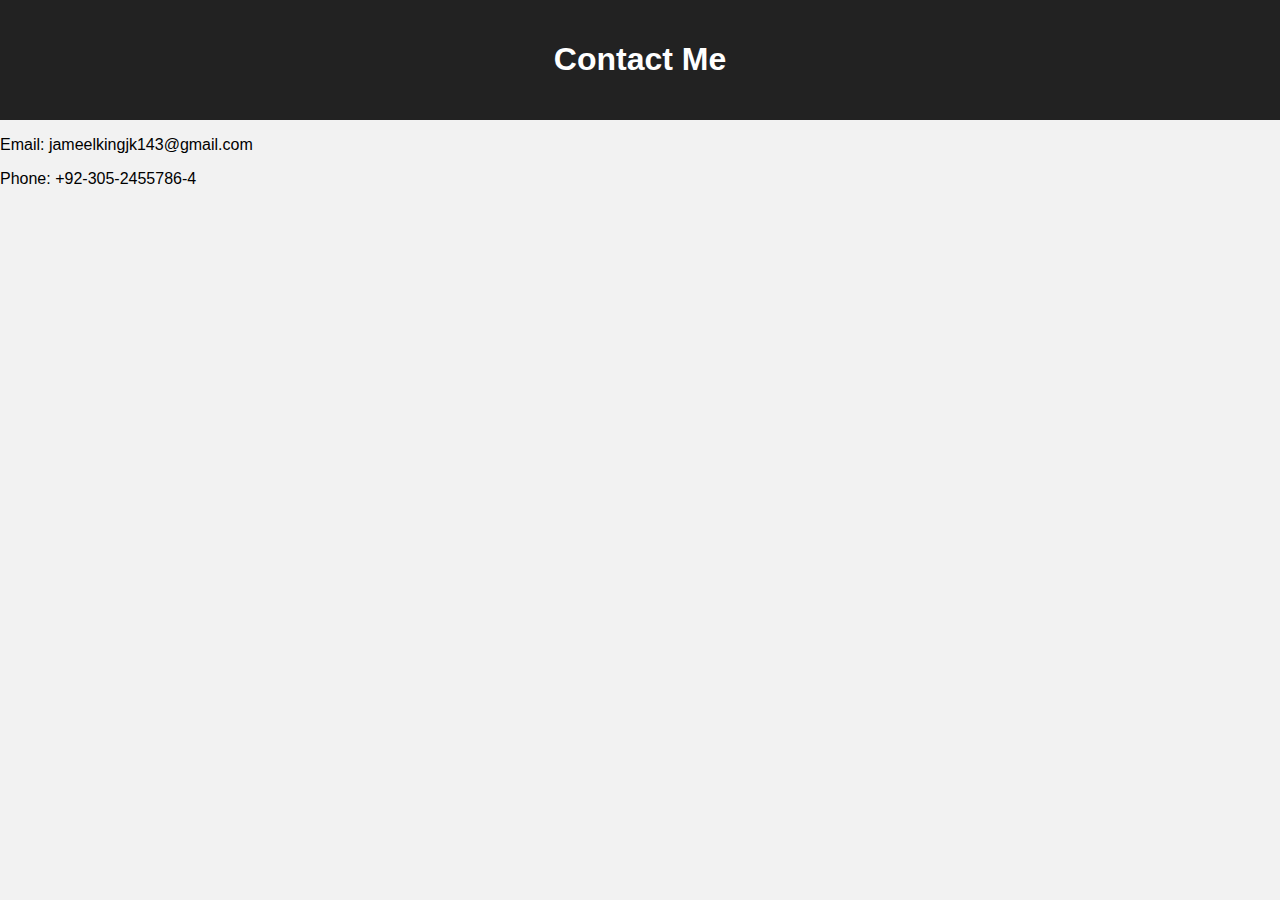
<file: contact.html>
<!DOCTYPE html>
<html lang="en">
<head>
  <meta charset="UTF-8">
  <title>Contact</title>
  <link rel="stylesheet" href="styles.css">
</head>
<body>
  <header>
    <h1>Contact Me</h1>
  </header>
  <section>
    <p>Email: jameelkingjk143@gmail.com</p>
    <p>Phone: +92-305-2455786-4</p>
  </section>
</body>
</html>
</file>
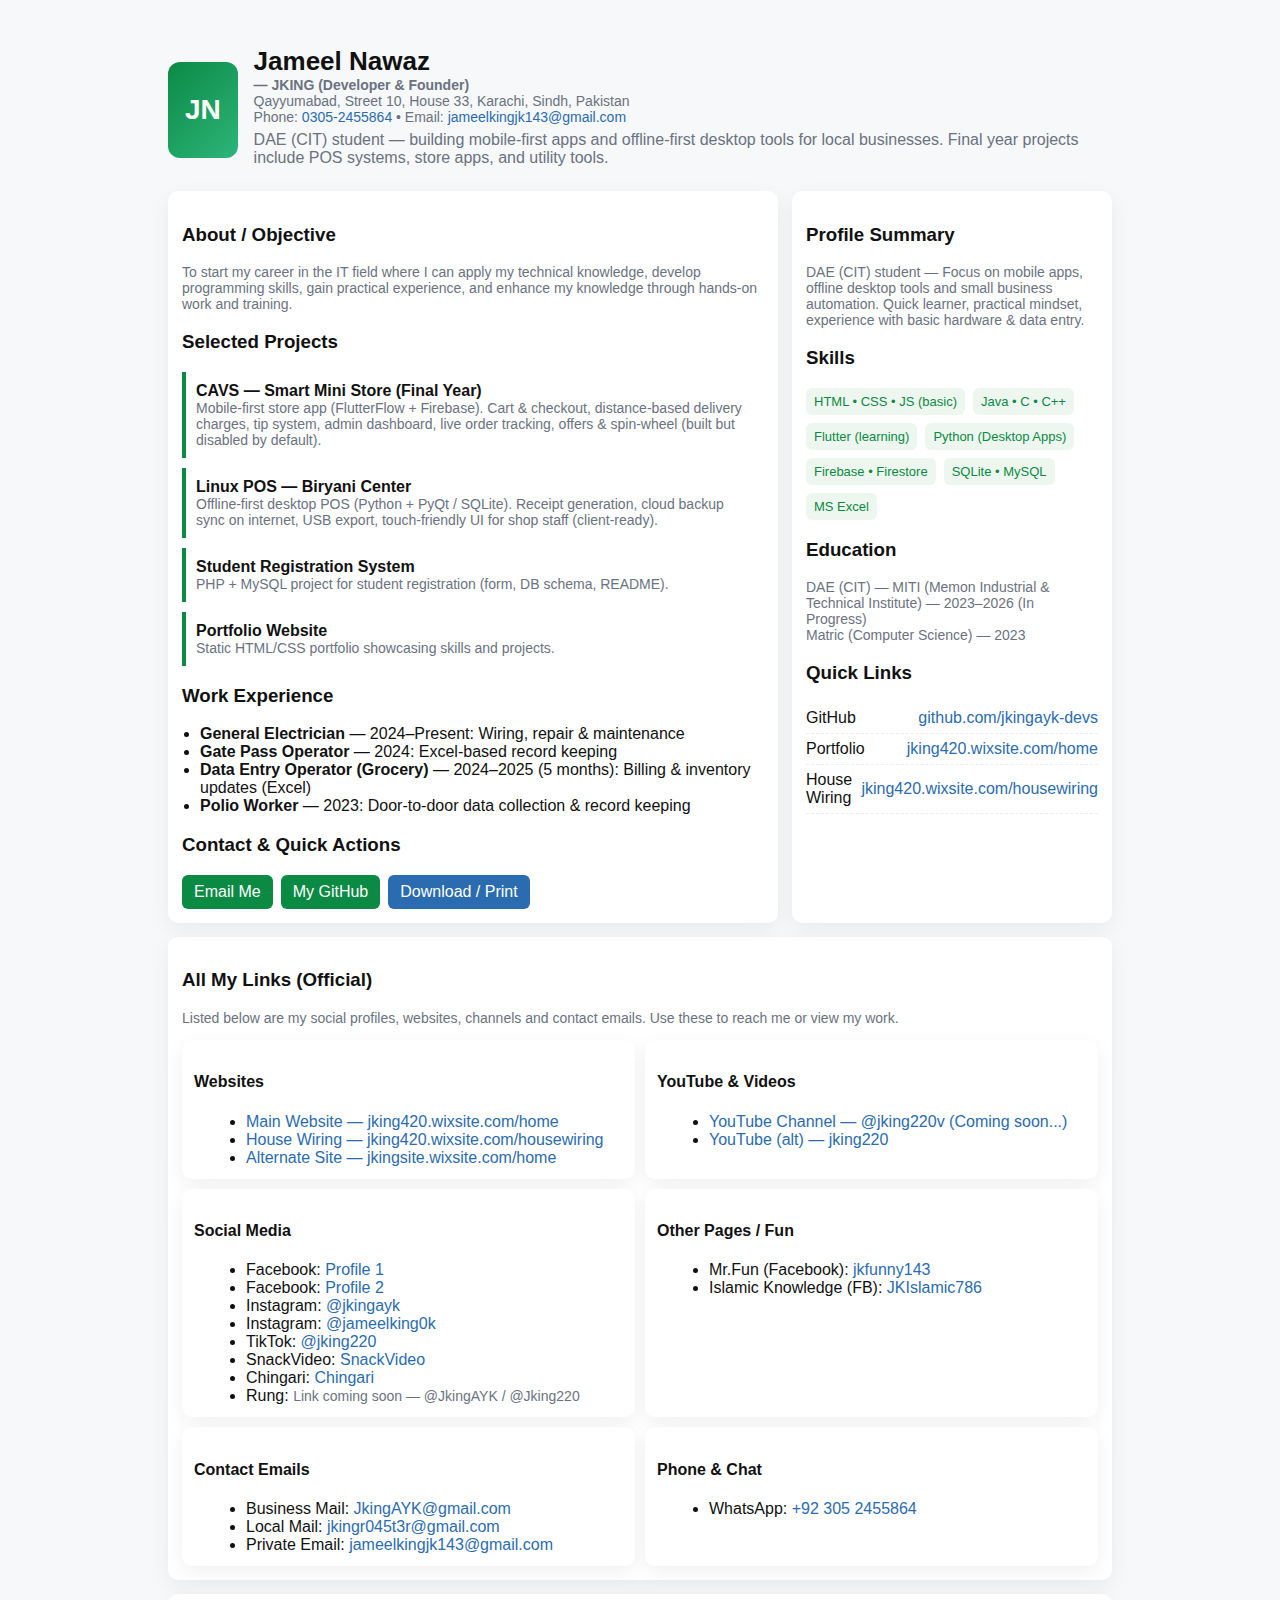
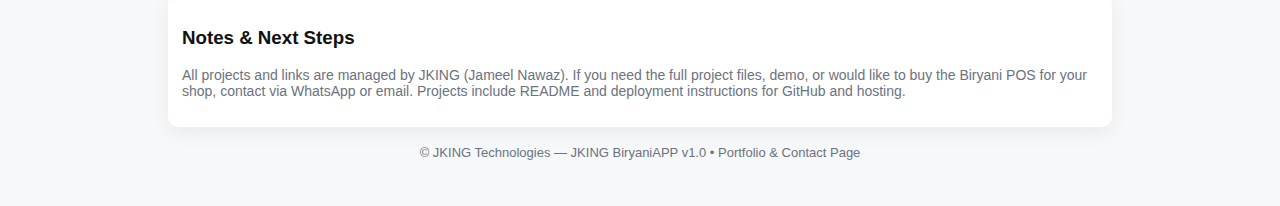
<file: Portfolio.html>
<!doctype html>
<html lang="en">
<head>
<meta charset="utf-8" />
<meta name="viewport" content="width=device-width,initial-scale=1" />
<title>About — JKing / Jameel Nawaz</title>
<style>
  :root{
    --brand:#0b8a44; --muted:#6b7280; --bg:#f6f8fa; --card:#ffffff;
    --accent:#2b6cb0;
  }
  *{box-sizing:border-box}
  body{font-family:Inter,Segoe UI,Roboto,Arial,sans-serif;margin:0;background:var(--bg);color:#111}
  .container{max-width:980px;margin:28px auto;padding:18px}
  .header{display:flex;gap:16px;align-items:center}
  .avatar{width:96px;height:96px;border-radius:12px;background:linear-gradient(135deg,var(--brand),#2db57a);display:flex;align-items:center;justify-content:center;color:#fff;font-weight:800;font-size:28px}
  h1{margin:0;font-size:26px}
  p.lead{margin:6px 0;color:var(--muted)}
  .top-grid{display:grid;grid-template-columns:1fr 320px;gap:14px;margin-top:18px}
  .card{background:var(--card);padding:14px;border-radius:10px;box-shadow:0 6px 20px rgba(12,25,40,0.06)}
  .section{margin-top:14px}
  .small{font-size:14px;color:var(--muted)}
  .skills{display:flex;flex-wrap:wrap;gap:8px;margin-top:6px}
  .skill{background:#eef7ef;color:var(--brand);padding:6px 8px;border-radius:6px;font-size:13px}
  .projects .proj{border-left:4px solid var(--brand);padding:10px;margin-bottom:10px}
  ul.link-list{list-style:none;padding:0;margin:0}
  ul.link-list li{padding:6px 0;border-bottom:1px dashed #eee;display:flex;justify-content:space-between;align-items:center}
  a.link{color:var(--accent);text-decoration:none}
  .btns{display:flex;gap:8px;margin-top:12px;flex-wrap:wrap}
  .btn{background:var(--brand);color:#fff;padding:8px 12px;border-radius:6px;text-decoration:none;display:inline-block}
  .btn.secondary{background:#2b6cb0}
  .footer{margin-top:18px;text-align:center;color:var(--muted);font-size:13px}
  .col{display:flex;flex-direction:column;gap:6px}
  .grid-2{display:grid;grid-template-columns:repeat(2,1fr);gap:10px}
  .tag{background:#fff;border:1px solid #eee;padding:6px 8px;border-radius:6px;font-size:13px}
  @media(max-width:900px){.top-grid{grid-template-columns:1fr}.avatar{width:76px;height:76px;font-size:22px}}
  @media print{.btns,.footer{display:none}}
</style>
</head>
<body>
  <div class="container">
    <header class="header">
      <div class="avatar">JN</div>
      <div>
        <h1>Jameel Nawaz <small style="font-size:14px;color:var(--muted);display:block">— JKING (Developer & Founder)</small></h1>
        <div class="small">Qayyumabad, Street 10, House 33, Karachi, Sindh, Pakistan</div>
        <div class="small">Phone: <a class="link" href="tel:+923052455864">0305-2455864</a> • Email: <a class="link" href="mailto:jameelkingjk143@gmail.com">jameelkingjk143@gmail.com</a></div>
        <p class="lead">DAE (CIT) student — building mobile-first apps and offline-first desktop tools for local businesses. Final year projects include POS systems, store apps, and utility tools.</p>
      </div>
    </header>

    <div class="top-grid" style="margin-top:18px">
      <main class="card">
        <section>
          <h3>About / Objective</h3>
          <p class="small">To start my career in the IT field where I can apply my technical knowledge, develop programming skills, gain practical experience, and enhance my knowledge through hands-on work and training.</p>
        </section>

        <section class="section">
          <h3>Selected Projects</h3>
          <div class="projects">
            <div class="proj">
              <strong>CAVS — Smart Mini Store (Final Year)</strong>
              <div class="small">Mobile-first store app (FlutterFlow + Firebase). Cart & checkout, distance-based delivery charges, tip system, admin dashboard, live order tracking, offers & spin-wheel (built but disabled by default).</div>
            </div>

            <div class="proj">
              <strong>Linux POS — Biryani Center</strong>
              <div class="small">Offline-first desktop POS (Python + PyQt / SQLite). Receipt generation, cloud backup sync on internet, USB export, touch-friendly UI for shop staff (client-ready).</div>
            </div>

            <div class="proj">
              <strong>Student Registration System</strong>
              <div class="small">PHP + MySQL project for student registration (form, DB schema, README).</div>
            </div>

            <div class="proj">
              <strong>Portfolio Website</strong>
              <div class="small">Static HTML/CSS portfolio showcasing skills and projects.</div>
            </div>
          </div>
        </section>

        <section class="section">
          <h3>Work Experience</h3>
          <ul style="margin:0;padding-left:18px">
            <li><strong>General Electrician</strong> — 2024–Present: Wiring, repair & maintenance</li>
            <li><strong>Gate Pass Operator</strong> — 2024: Excel-based record keeping</li>
            <li><strong>Data Entry Operator (Grocery)</strong> — 2024–2025 (5 months): Billing & inventory updates (Excel)</li>
            <li><strong>Polio Worker</strong> — 2023: Door-to-door data collection & record keeping</li>
          </ul>
        </section>

        <section class="section">
          <h3>Contact & Quick Actions</h3>
          <div class="btns">
            <a class="btn" href="mailto:jameelkingjk143@gmail.com">Email Me</a>
            <a class="btn" href="https://github.com/jkingayk-devs" target="_blank">My GitHub</a>
            <a class="btn secondary" href="#" onclick="window.print();return false;">Download / Print</a>
          </div>
        </section>
      </main>

      <aside class="card">
        <h3>Profile Summary</h3>
        <div class="small">DAE (CIT) student — Focus on mobile apps, offline desktop tools and small business automation. Quick learner, practical mindset, experience with basic hardware & data entry.</div>

        <div class="section">
          <h3>Skills</h3>
          <div class="skills">
            <span class="skill">HTML • CSS • JS (basic)</span>
            <span class="skill">Java • C • C++</span>
            <span class="skill">Flutter (learning)</span>
            <span class="skill">Python (Desktop Apps)</span>
            <span class="skill">Firebase • Firestore</span>
            <span class="skill">SQLite • MySQL</span>
            <span class="skill">MS Excel</span>
          </div>
        </div>

        <div class="section">
          <h3>Education</h3>
          <div class="small">DAE (CIT) — MITI (Memon Industrial & Technical Institute) — 2023–2026 (In Progress)</div>
          <div class="small">Matric (Computer Science) — 2023</div>
        </div>

        <div class="section">
          <h3>Quick Links</h3>
          <ul class="link-list">
            <li><span>GitHub</span> <a class="link" href="https://github.com/jkingayk-devs" target="_blank">github.com/jkingayk-devs</a></li>
            <li><span>Portfolio</span> <a class="link" href="https://jking420.wixsite.com/home" target="_blank">jking420.wixsite.com/home</a></li>
            <li><span>House Wiring</span> <a class="link" href="https://jking420.wixsite.com/housewiring" target="_blank">jking420.wixsite.com/housewiring</a></li>
          </ul>
        </div>
      </aside>
    </div>

    <div class="card section">
      <h3>All My Links (Official)</h3>
      <p class="small">Listed below are my social profiles, websites, channels and contact emails. Use these to reach me or view my work.</p>

      <div style="margin-top:10px" class="grid-2">
        <div class="card" style="padding:12px">
          <h4>Websites</h4>
          <ul style="margin:6px 0 0 12px">
            <li><a class="link" href="https://jking420.wixsite.com/home" target="_blank">Main Website — jking420.wixsite.com/home</a></li>
            <li><a class="link" href="https://jking420.wixsite.com/housewiring" target="_blank">House Wiring — jking420.wixsite.com/housewiring</a></li>
            <li><a class="link" href="https://jkingsite.wixsite.com/home" target="_blank">Alternate Site — jkingsite.wixsite.com/home</a></li>
          </ul>
        </div>

        <div class="card" style="padding:12px">
          <h4>YouTube & Videos</h4>
          <ul style="margin:6px 0 0 12px">
            <li><a class="link" href="https://www.youtube.com/@jking220v" target="_blank">YouTube Channel — @jking220v (Coming soon...)</a></li>
            <li><a class="link" href="https://www.youtube.com/@jking220" target="_blank">YouTube (alt) — jking220</a></li>
          </ul>
        </div>

        <div class="card" style="padding:12px">
          <h4>Social Media</h4>
          <ul style="margin:6px 0 0 12px">
            <li>Facebook: <a class="link" href="https://www.facebook.com/profile.php?id=100094513356230" target="_blank">Profile 1</a></li>
            <li>Facebook: <a class="link" href="https://www.facebook.com/JameelKingOk" target="_blank">Profile 2</a></li>
            <li>Instagram: <a class="link" href="https://instagram.com/jkingayk" target="_blank">@jkingayk</a></li>
            <li>Instagram: <a class="link" href="https://instagram.com/jameelking0k" target="_blank">@jameelking0k</a></li>
            <li>TikTok: <a class="link" href="https://tiktok.com/@jking220" target="_blank">@jking220</a></li>
            <li>SnackVideo: <a class="link" href="https://sck.io/u/@jking220/He98HpdU" target="_blank">SnackVideo</a></li>
            <li>Chingari: <a class="link" href="https://chingari.io/jking220" target="_blank">Chingari</a></li>
            <li>Rung: <span class="small">Link coming soon — @JkingAYK / @Jking220</span></li>
          </ul>
        </div>

        <div class="card" style="padding:12px">
          <h4>Other Pages / Fun</h4>
          <ul style="margin:6px 0 0 12px">
            <li>Mr.Fun (Facebook): <a class="link" href="https://www.facebook.com/jkfunny143" target="_blank">jkfunny143</a></li>
            <li>Islamic Knowledge (FB): <a class="link" href="https://www.facebook.com/JKIslamic786/" target="_blank">JKIslamic786</a></li>
          </ul>
        </div>

        <div class="card" style="padding:12px">
          <h4>Contact Emails</h4>
          <ul style="margin:6px 0 0 12px">
            <li>Business Mail: <a class="link" href="mailto:JkingAYK@gmail.com">JkingAYK@gmail.com</a></li>
            <li>Local Mail: <a class="link" href="mailto:jkingr045t3r@gmail.com">jkingr045t3r@gmail.com</a></li>
            <li>Private Email: <a class="link" href="mailto:jameelkingjk143@gmail.com">jameelkingjk143@gmail.com</a></li>
          </ul>
        </div>

        <div class="card" style="padding:12px">
          <h4>Phone & Chat</h4>
          <ul style="margin:6px 0 0 12px">
            <li>WhatsApp: <a class="link" href="https://wa.me/+923052455864">+92 305 2455864</a></li>
          </ul>
        </div>

      </div>
    </div>

    <div class="card section">
      <h3>Notes & Next Steps</h3>
      <p class="small">All projects and links are managed by JKING (Jameel Nawaz). If you need the full project files, demo, or would like to buy the Biryani POS for your shop, contact via WhatsApp or email. Projects include README and deployment instructions for GitHub and hosting.</p>
    </div>

    <footer class="footer">
      © JKING Technologies — JKING BiryaniAPP v1.0 • Portfolio & Contact Page
    </footer>
  </div>
</body>
</html>
</file>
<file: styles.css>
body {
  font-family: Arial, sans-serif;
  margin: 0;
  background: #f2f2f2;
}
header {
  background: #222;
  padding: 20px;
  text-align: center;
  color: white;
}
nav a {
  color: #fff;
  margin: 0 15px;
  text-decoration: none;
}
.intro {
  padding: 20px;
  text-align: center;
}
footer {
  background: #222;
  color: #fff;
  padding: 10px;
  text-align: center;
}
</file>
